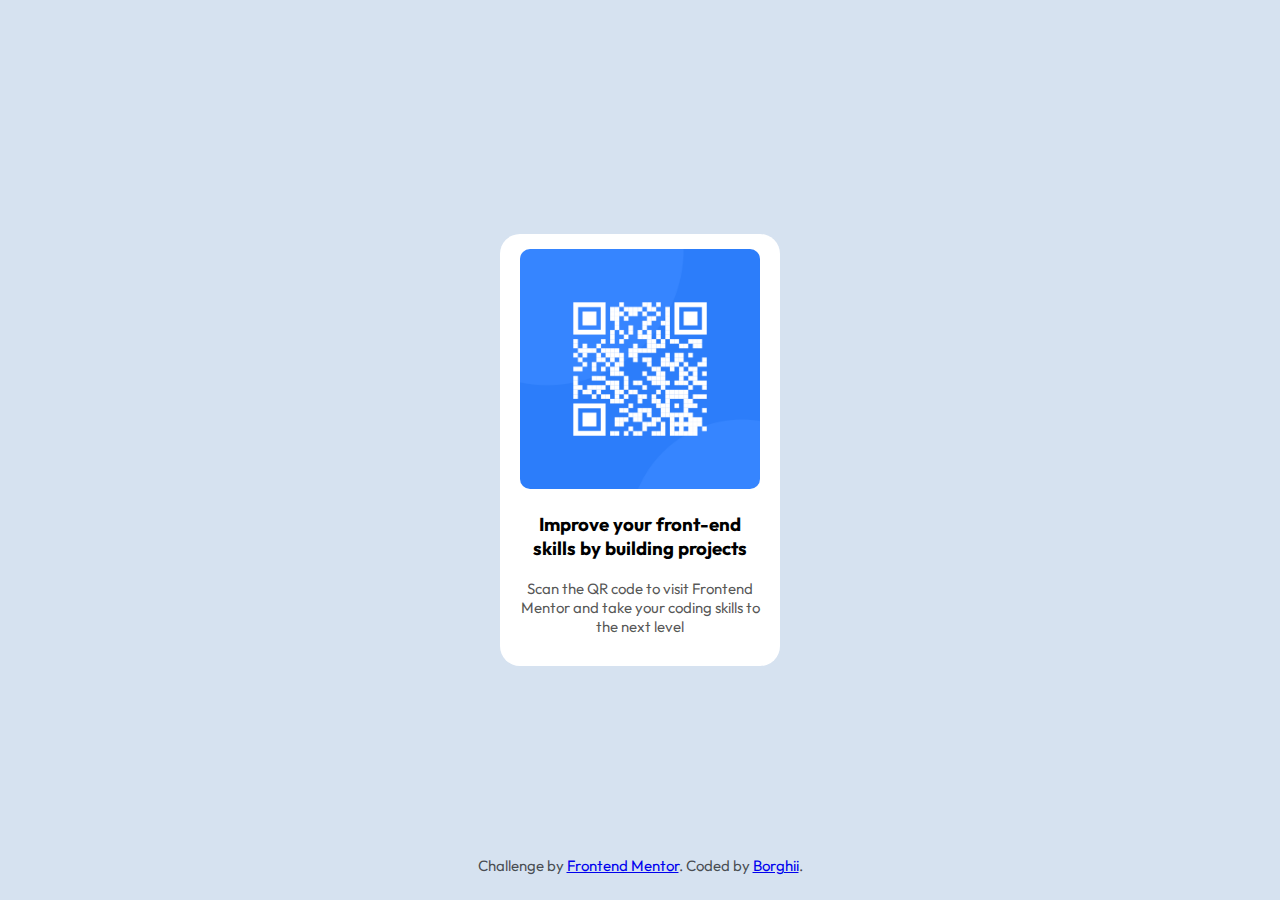
<file: index.html>
<!DOCTYPE html>
<html lang="en">
<head>
  <meta charset="UTF-8">
  <meta name="viewport" content="width=device-width, initial-scale=1.0"> <!-- displays site properly based on user's device -->

  <link rel="icon" type="image/png" sizes="32x32" href="./images/favicon-32x32.png">

  <link href="https://fonts.googleapis.com/css2?family=Outfit:wght@400;700&display=swap" rel="stylesheet">

  <link rel="stylesheet" href="src/styles.css">
  
  <title>Frontend Mentor | QR code component</title>

</head>

<body >

  <div class="container">
    <section>
      <img src="./images/image-qr-code.png" alt="QR code" class="qr-code">
      <h3>Improve your front-end skills by building projects</h3> 
      <p>Scan the QR code to visit Frontend Mentor and take your coding skills to the next level</p>
    </section>
  </div>

  
  <footer>
    <p>Challenge by <a href="https://www.frontendmentor.io?ref=challenge" target="_blank">Frontend Mentor</a>. Coded by <a href="https://github.com/Borghii">Borghii</a>. </p> 
 </footer>

</body>



</html>
</file>
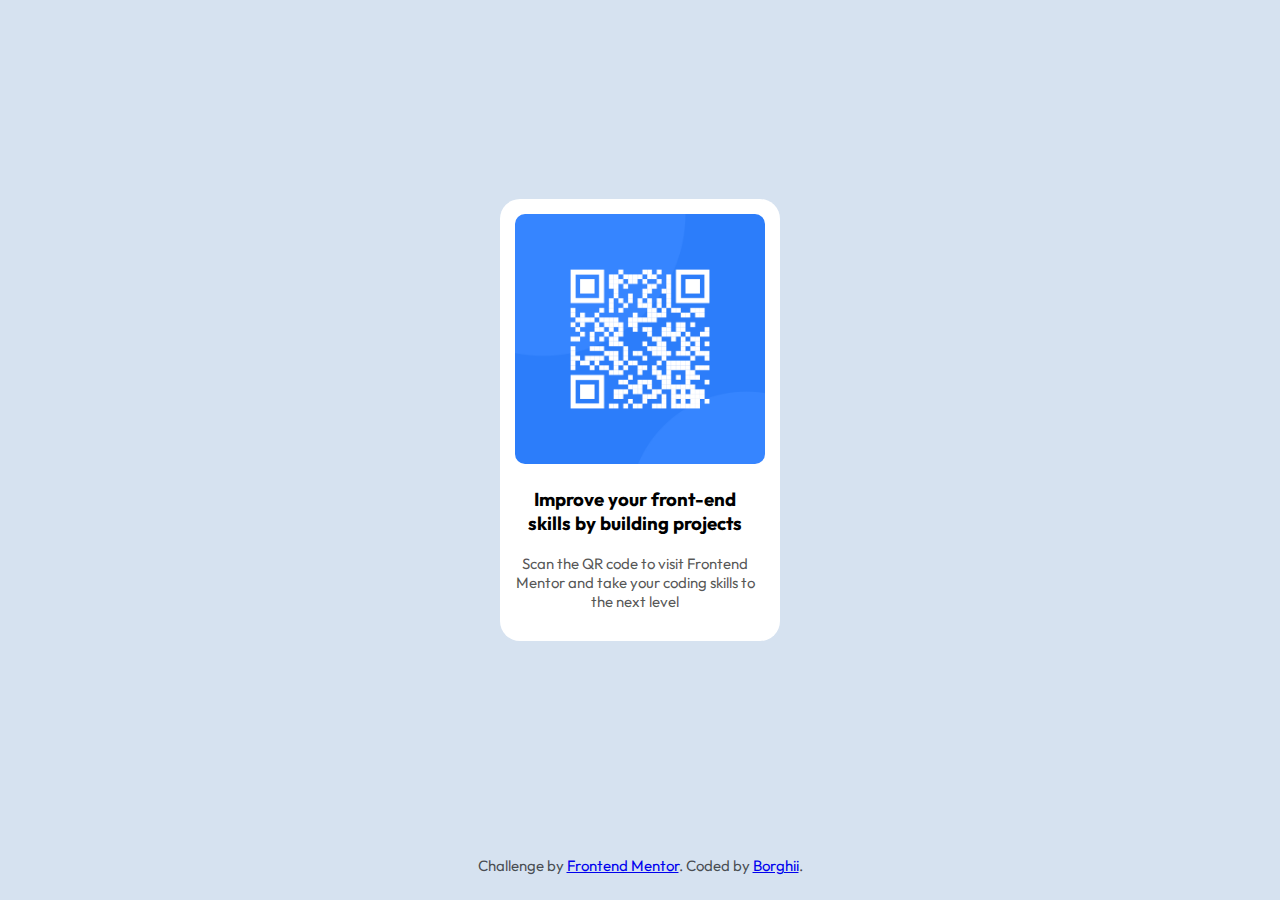
<file: docs/index.html>
<!DOCTYPE html>
<html lang="en">
<head>
  <meta charset="UTF-8">
  <meta name="viewport" content="width=device-width, initial-scale=1.0"> <!-- displays site properly based on user's device -->

  <link rel="icon" type="image/png" sizes="32x32" href="../images/favicon-32x32.png">

  <link href="https://fonts.googleapis.com/css2?family=Outfit:wght@400;700&display=swap" rel="stylesheet">

  <link rel="stylesheet" href="styles.css">
  
  <title>Frontend Mentor | QR code component</title>

</head>

<body >
  
  

  <main>

  
    <div class="container">
      <section>
        <img src="image-qr-code.png" alt="QR code" class="qr-code">
        <h3>Improve your front-end skills by building projects</h3> 
        <p>Scan the QR code to visit Frontend Mentor and take your coding skills to the next level</p>
      </section>
    </div>

  </main>
  
  <footer>
    <p>Challenge by <a href="https://www.frontendmentor.io?ref=challenge" target="_blank">Frontend Mentor</a>. Coded by <a href="https://github.com/Borghii">Borghii</a>. </p> 
 </footer>



</body>



</html>
</file>
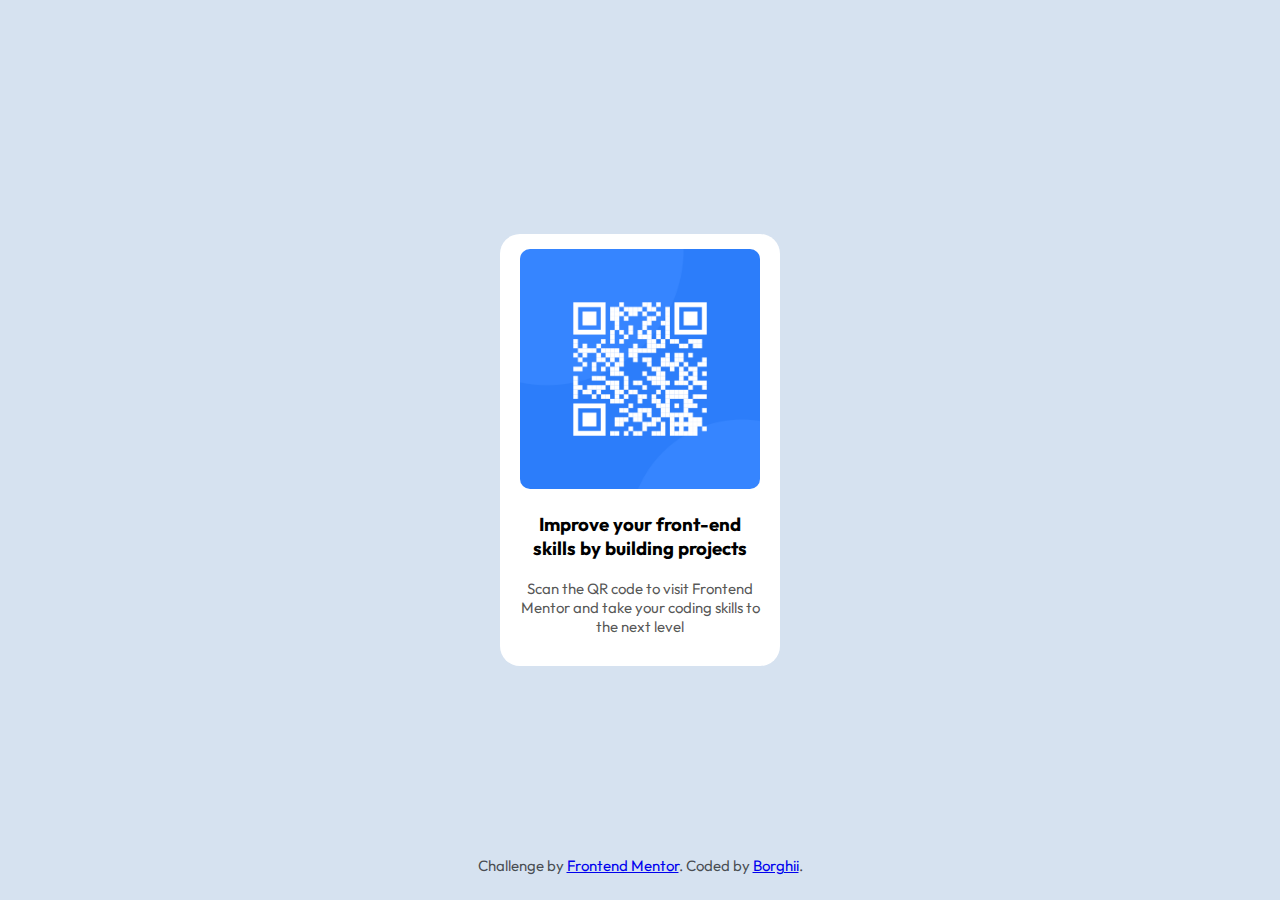
<file: src/index.html>
<!DOCTYPE html>
<html lang="en">
<head>
  <meta charset="UTF-8">
  <meta name="viewport" content="width=device-width, initial-scale=1.0"> <!-- displays site properly based on user's device -->

  <link rel="icon" type="image/png" sizes="32x32" href="./images/favicon-32x32.png">

  <link href="https://fonts.googleapis.com/css2?family=Outfit:wght@400;700&display=swap" rel="stylesheet">

  <link rel="stylesheet" href="styles.css">
  
  <title>Frontend Mentor | QR code component</title>

</head>

<body >

  <div class="container">
    <section>
      <img src="../images/image-qr-code.png" alt="QR code" class="qr-code">
      <h3>Improve your front-end skills by building projects</h3> 
      <p>Scan the QR code to visit Frontend Mentor and take your coding skills to the next level</p>
    </section>
  </div>

  
  <footer>
    <p>Challenge by <a href="https://www.frontendmentor.io?ref=challenge" target="_blank">Frontend Mentor</a>. Coded by <a href="https://github.com/Borghii">Borghii</a>. </p> 
 </footer>

</body>



</html>
</file>
<file: src/styles.css>
body {
    background-color: hsl(212, 45%, 89%);
    min-height: 100vh; /* Altura total de la pantalla */
    margin: 0;
    font-family: 'Outfit', sans-serif;
    text-align: center;

    display: flex; /* Convertir el body en contenedor flex */
    justify-content: center; /* Centrar horizontalmente */
    align-items: center; /* Centrar verticalmente */

    flex-direction: column;

    position: relative;
}

.container {

    display: flex;

    flex-direction: column;

    justify-content:space-around;

    align-items: center;

    box-sizing: border-box;

    flex-wrap: wrap;

    background-color: white;

    width: 280px;

    padding: 15px ;
   
    border-radius: 20px ;

}

img {
    
    width: 250px;
    border-radius: 10px ;
}

section > *{
    width: 240px;
}

footer{
    position:absolute;
    bottom: 10px;
}

p {
    font-size: 15px;
    color: rgba(0, 0, 0, 0.68);
}
</file>
<file: docs/styles.css>
body {
    background-color: hsl(212, 45%, 89%);
    min-height: 100vh; /* Altura total de la pantalla */
    margin: 0;
    font-family: 'Outfit', sans-serif;
    text-align: center;

    display: flex; /* Convertir el body en contenedor flex */
    justify-content: center; /* Centrar horizontalmente */
    align-items: center; /* Centrar verticalmente */

    flex-direction: column;

    position: relative;
}

.container {

    position: relative;
    top: -30px;

    display: flex;

    flex-direction: column;

    justify-content:space-around;

    align-items: center;

    box-sizing: border-box;

    flex-wrap: wrap;

    background-color: white;

    width: 280px;

    padding: 15px ;
   
    border-radius: 20px ;

}

img {
    
    width: 250px;
    border-radius: 10px ;
}

section > p, h3{
    width: 240px;
}

footer{
    position:absolute;
    bottom: 10px;
}

p {
    font-size: 15px;
    color: rgba(0, 0, 0, 0.68);
}
</file>
